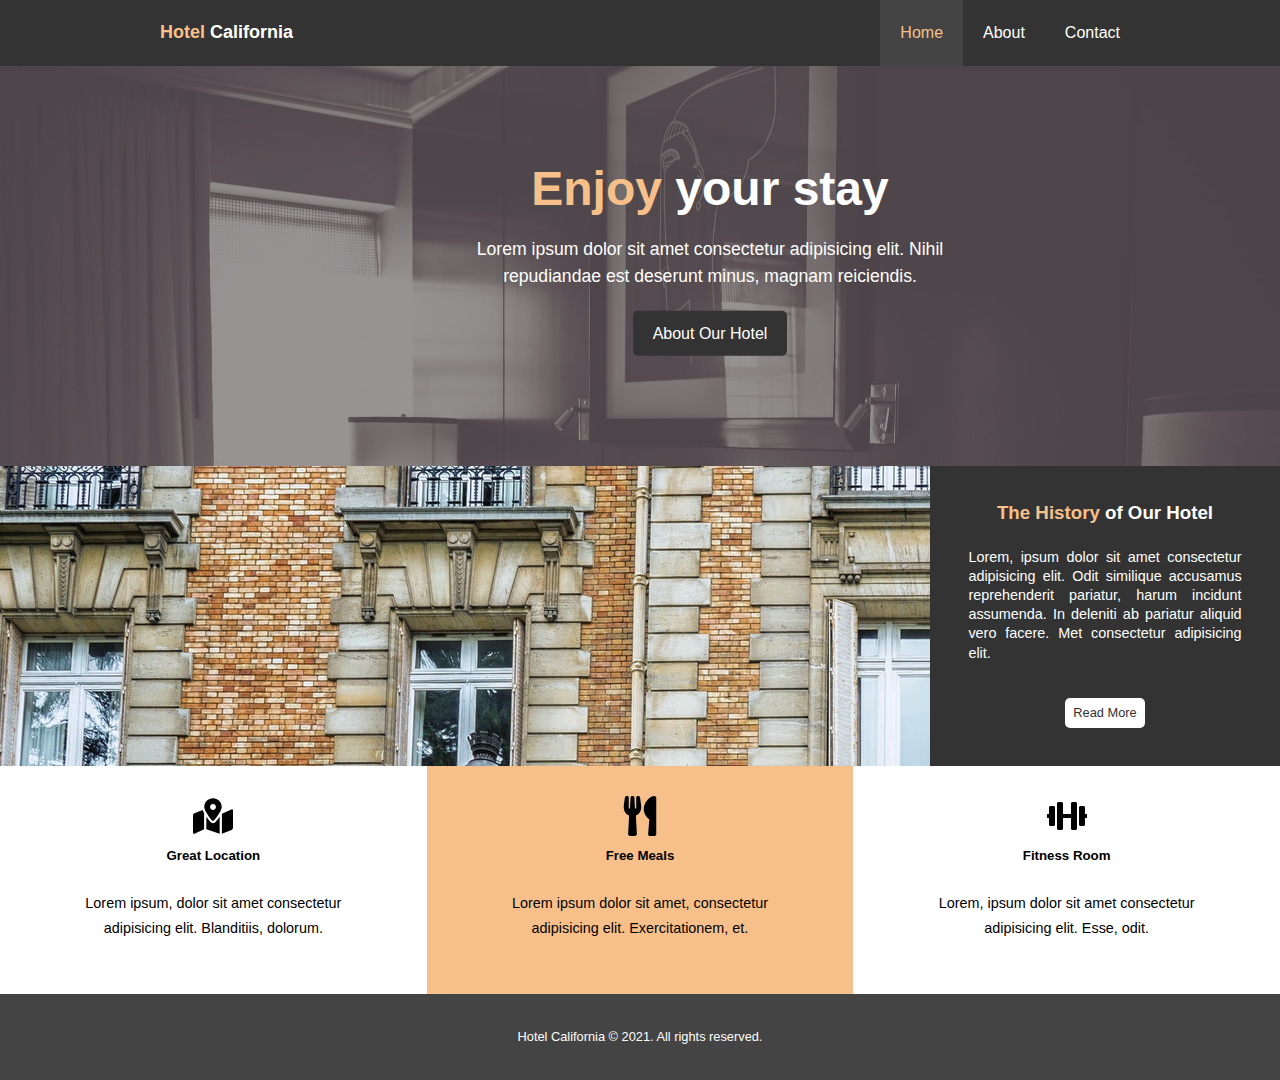
<file: index.html>
<!DOCTYPE html>
<html lang="en">
  <head>
    <meta charset="UTF-8" />
    <meta name="viewport" content="width=device-width, initial-scale=1.0" />
    <link rel="stylesheet" href="./css/style.css" />
    <meta name="discription" content="The best hotel in Bengaluru." />
    <meta
      name="keywords"
      content="hotel, Bengaluru, 5 star, accomodation, food"
    />
    <title>Hotel California | Bengaluru hotel</title>
  </head>
  <body>
    <header>
      <nav id="nav-header">
        <div class="container">
          <h1>
            <a href="index.html"><span>Hotel</span> California</a>
          </h1>
          <ul>
            <li><a class="current" href="index.html">Home</a></li>
            <li><a href="about.html">About</a></li>
            <li><a href="contact.html">Contact</a></li>
          </ul>
        </div>
      </nav>

      <div id="showcase">
        <div class="container">
          <div class="showcase-content">
            <h1><span>Enjoy</span> your stay</h1>
            <p>
              Lorem ipsum dolor sit amet consectetur adipisicing elit. Nihil
              repudiandae est deserunt minus, magnam reiciendis.
            </p>
            <a href="./about.html">About Our Hotel</a>
          </div>
        </div>
      </div>
    </header>

    <section id="home-info">
      <div class="info">
        <h3><span>The History</span> of Our Hotel</h3>
        <p>
          Lorem, ipsum dolor sit amet consectetur adipisicing elit. Odit
          similique accusamus reprehenderit pariatur, harum incidunt assumenda.
          In deleniti ab pariatur aliquid vero facere. Met consectetur
          adipisicing elit.
        </p>
        <a href="./about.html">Read More</a>
      </div>
    </section>

    <section id="features-container">
      <div class="feature feature1">
        <div class="feature-header">
          <img src="./icons/map-marked-alt-solid.svg" />
          <h5>Great Location</h5>
          <p>
            Lorem ipsum, dolor sit amet consectetur adipisicing elit.
            Blanditiis, dolorum.
          </p>
        </div>
      </div>
      <div class="feature feature2">
        <div class="feature-header">
          <img src="./icons/utensils-solid.svg" />
          <h5>Free Meals</h5>
          <p>
            Lorem ipsum dolor sit amet, consectetur adipisicing elit.
            Exercitationem, et.
          </p>
        </div>
      </div>
      <div class="feature feature3">
        <div class="feature-header">
          <img src="./icons/dumbbell-solid.svg" />
          <h5>Fitness Room</h5>
          <p>
            Lorem, ipsum dolor sit amet consectetur adipisicing elit. Esse,
            odit.
          </p>
        </div>
      </div>
    </section>

    <div class="clr"></div>

    <footer>
      <p>Hotel California &copy; 2021. All rights reserved.</p>
    </footer>
  </body>
</html>
</file>
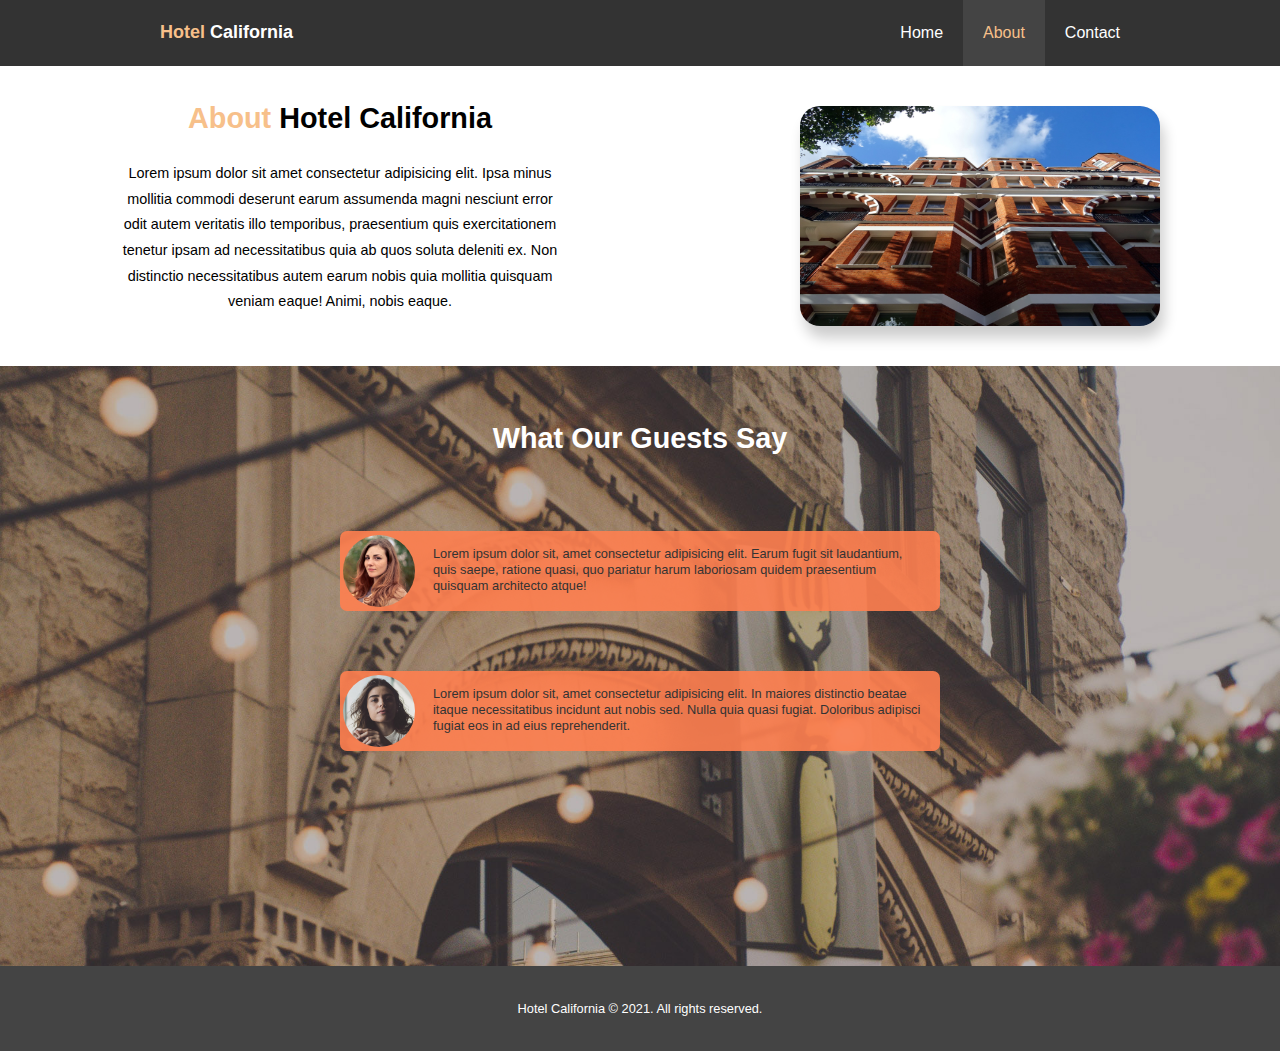
<file: about.html>
<!DOCTYPE html>
<html lang="en">
  <head>
    <meta charset="UTF-8" />
    <meta name="viewport" content="width=device-width, initial-scale=1.0" />
    <link rel="stylesheet" href="./css/style.css" />
    <meta name="discription" content="The best hotel in Bengaluru." />
    <meta
      name="keywords"
      content="hotel, Bengaluru, 5 star, accomodation, food"
    />
    <title>Hotel California | About</title>
  </head>
  <body>
    <header>
      <nav id="nav-header">
        <div class="container">
          <h1>
            <a href="index.html"><span>Hotel</span> California</a>
          </h1>
          <ul>
            <li><a href="index.html">Home</a></li>
            <li><a class="current" href="about.html">About</a></li>
            <li><a href="contact.html">Contact</a></li>
          </ul>
        </div>
      </nav>
    </header>

    <section class="about-info">
      <img src="./img/photo-2.jpg" alt="" />
      <div class="about-text">
        <h2><span>About</span> Hotel California</h2>
        <p>
          Lorem ipsum dolor sit amet consectetur adipisicing elit. Ipsa minus
          mollitia commodi deserunt earum assumenda magni nesciunt error odit
          autem veritatis illo temporibus, praesentium quis exercitationem
          tenetur ipsam ad necessitatibus quia ab quos soluta deleniti ex. Non
          distinctio necessitatibus autem earum nobis quia mollitia quisquam
          veniam eaque! Animi, nobis eaque.
        </p>
      </div>
    </section>
    <section class="about-guests"></section>

    <div id="clr"></div>

    <section id="testimonials">
      <div class="container">
        <h2>What Our Guests Say</h2>
        <div class="testimonial-block">
          <img src="./img/person-1.jpg" alt="" />
          <p>
            Lorem ipsum dolor sit, amet consectetur adipisicing elit. Earum
            fugit sit laudantium, quis saepe, ratione quasi, quo pariatur harum
            laboriosam quidem praesentium quisquam architecto atque!
          </p>
        </div>
        <div class="testimonial-block">
          <img src="./img/person-2.jpg" alt="" />
          <p>
            Lorem ipsum dolor sit, amet consectetur adipisicing elit. In maiores
            distinctio beatae itaque necessitatibus incidunt aut nobis sed.
            Nulla quia quasi fugiat. Doloribus adipisci fugiat eos in ad eius
            reprehenderit.
          </p>
        </div>
      </div>
    </section>

    <footer>
      <p>Hotel California &copy; 2021. All rights reserved.</p>
    </footer>
  </body>
</html>
</file>
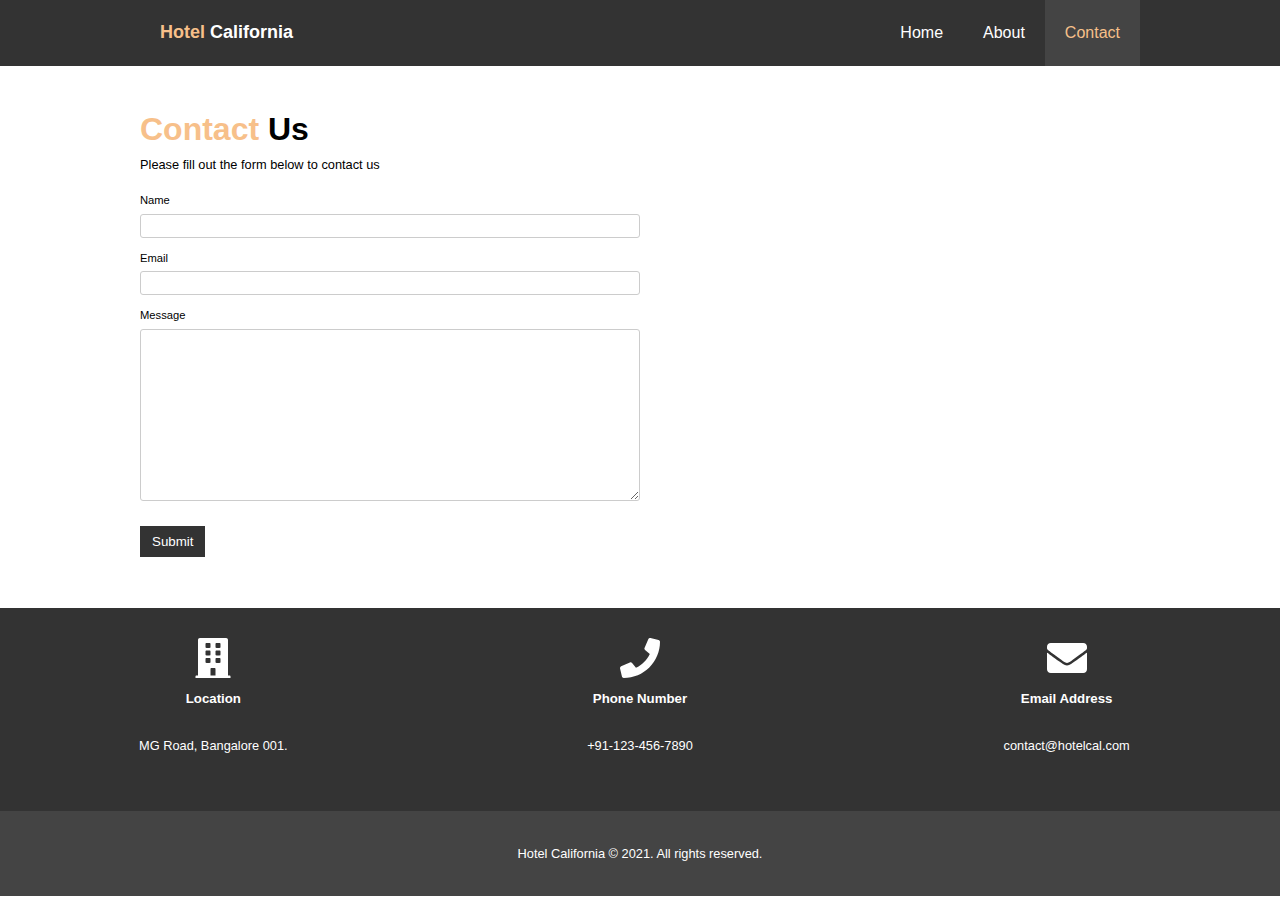
<file: contact.html>
<!DOCTYPE html>
<html lang="en">
  <head>
    <meta charset="UTF-8" />
    <meta name="viewport" content="width=device-width, initial-scale=1.0" />
    <link rel="stylesheet" href="./css/style.css" />
    <meta name="discription" content="The best hotel in Bengaluru." />
    <meta
      name="keywords"
      content="hotel, Bengaluru, 5 star, accomodation, food"
    />
    <title>Hotel California | Contact</title>
  </head>
  <body>
    <header>
      <nav id="nav-header">
        <div class="container">
          <h1>
            <a href="index.html"><span>Hotel</span> California</a>
          </h1>
          <ul>
            <li><a href="index.html">Home</a></li>
            <li><a href="about.html">About</a></li>
            <li><a class="current" href="contact.html">Contact</a></li>
          </ul>
        </div>
      </nav>
    </header>

    <section id="contact-form">
      <div class="container">
        <h2><span>Contact</span> Us</h2>
        <p>Please fill out the form below to contact us</p>
        <form action="/">
          <div class="form-block">
            <label for="name">Name</label>
            <input type="text" id="name" name="name" />
          </div>
          <div class="form-block">
            <label for="email">Email</label>
            <input type="email" id="email" name="email" />
          </div>
          <div class="form-block">
            <label for="message">Message</label>
            <textarea
              name="message"
              id="message"
              cols="30"
              rows="10"
            ></textarea>
          </div>
          <button type="Submit">Submit</button>
        </form>
      </div>
    </section>

    <section id="contact-icons">
      <div class="icon">
        <div class="icon-header">
          <img src="./icons/building-solid.svg" />
          <h5>Location</h5>
          <p>MG Road, Bangalore 001.</p>
        </div>
      </div>
      <div class="icon">
        <div class="icon-header">
          <img src="./icons/phone-solid.svg" />
          <h5>Phone Number</h5>
          <p>+91-123-456-7890</p>
        </div>
      </div>
      <div class="icon">
        <div class="icon-header">
          <img src="./icons/envelope-solid.svg" />
          <h5>Email Address</h5>
          <p>contact@hotelcal.com</p>
        </div>
      </div>
    </section>

    <div class="clr"></div>

    <footer>
      <p>Hotel California &copy; 2021. All rights reserved.</p>
    </footer>
  </body>
</html>
</file>
<file: css/style.css>
/* Reset */
* {
  padding: 0;
  margin: 0;
  box-sizing: border-box;
}

/* Main components */

body {
  /* background: teal; */
  font-family: 'Segoe UI', Tahoma, Geneva, Verdana, sans-serif;
  line-height: 1.6rem;
}

a {
  text-decoration: none;
}

h1,
h2,
h3 {
  padding-bottom: 20px;
}

/* Utilities */
.container {
  max-width: 1000px;
  margin: auto;
}

.clr {
  clear: both;
}

/* Other components */

#nav-header {
  background: #333;
  overflow: auto;
}

/* Nav */

#nav-header h1 {
  font-size: large;
  font-weight: bold;
  float: left;
  padding: 20px;
}

#nav-header h1 a {
  color: white;
}

#nav-header h1 a span {
  color: #f7c08a;
}

#nav-header ul {
  float: right;
}

#nav-header ul li {
  float: left;
  list-style: none;
}

#nav-header li a {
  color: white;
  padding: 20px;
  display: block;
}

#nav-header li a:hover,
#nav-header li a.current {
  background: #444;
  color: #f7c08a;
}

/* Showcase */

#showcase {
  background-image: url('../img/showcase.jpg');
  background-repeat: no-repeat;
  background-size: cover;
  height: 400px;
  text-align: center;
  position: relative;
}

.showcase-content {
  color: white;
  padding: 0 25%;
  position: absolute;
  top: 50%;
  transform: translateY(-50%);
}

.showcase-content h1 {
  font-size: 3rem;
  margin-bottom: 3%;
  /* line-height: 1.2rem; */
}

.showcase-content h1 span {
  color: #f7c08a;
}

.showcase-content p {
  margin-bottom: 4%;
  font-size: 1.1rem;
  line-height: 1.7rem;
}

.showcase-content a {
  display: inline-block;
  background: #333;
  border-radius: 5px;
  color: white;
  padding: 10px 20px;
  font-size: 1rem;
}

.showcase-content a:hover {
  background: rgb(14, 13, 13);
}

/* HOME INFO */

#home-info {
  background-image: url('../img/photo-1.jpg');
  height: 300px;
  color: white;
  text-align: center;
}

#home-info .info {
  background-color: #333;
  display: block;
  float: right;
  width: 350px;
  height: 300px;

  padding: 1% 3%;
}

#home-info .info h3 {
  text-align: center;
  padding: 8% 0;
}

#home-info .info h3 span {
  color: #f7c08a;
}

#home-info .info p {
  text-align: justify;
  font-size: 0.9rem;
  line-height: 1.2rem;
  margin-bottom: 13%;
}

#home-info .info a {
  background: white;
  color: #333;
  font-size: 0.8rem;
  padding: 2px 6px;
  display: block;
  width: 80px;
  margin: auto;
  border-radius: 5px;
}

#home-info .info a:hover {
  background: #000;
  color: #fff;
}

/* FEATURES SECTION */

.feature {
  width: 33.3333%;
  float: left;
}

.feature-header {
  text-align: center;
  margin: 30px;
}

.feature-header img {
  height: 40px;
  width: 40px;
}

.feature-header p {
  font-size: 0.9rem;
  padding: 6% 10%;
}

.feature1 {
  background: #fff;
}

.feature2 {
  background: #f7c08a;
}

.feature3 {
  background: #fff;
}

/* FOOTER */

footer {
  text-align: center;
  background: #444;
  font-size: 0.8rem;
  color: white;
  padding: 30px;
}

/* $$$$$$$$$$$$$$$$$$$$$$$$$$$$$$$$$$$$$$$$$$$$$$$$$$$$$$$$$$$$$$$$$$$$$$$$$$$ */
/* ABOUT PAGE */
/* $$$$$$$$$$$$$$$$$$$$$$$$$$$$$$$$$$$$$$$$$$$$$$$$$$$$$$$$$$$$$$$$$$$$$$$$$$$ */
.about-info {
  height: 300px;
  text-align: center;
}

.about-text {
  width: 600px;
  padding: 40px 6%;
  margin-left: 40px;
}

.about-text h2 {
  font-size: 1.8rem;
  font-weight: bold;
  margin-bottom: 10px;
}

.about-text h2 span {
  color: #f7c08a;
}

.about-text p {
  font-size: 0.9rem;
}

.about-info img {
  width: 360px;
  height: 220px;
  float: right;
  box-shadow: 4px 12px 14px rgba(0, 0, 0, 0.2);
  border-radius: 20px;
  margin: 40px 120px;
}

/* TESTIMONIALS SECTION */

#testimonials {
  background-image: url('../img/test-bg.jpg');
  background-size: cover;
  height: 600px;
  position: relative;
}

#testimonials h2 {
  padding-top: 6%;
  color: white;
  font-size: 1.8rem;
  text-align: center;
  margin-bottom: 60px;
}

.testimonial-block {
  height: 80px;
  width: 600px;
  background: rgba(255, 127, 80, 0.9);
  margin: 0 auto;
  margin-bottom: 60px;
  border-radius: 7px;
}

.testimonial-block img {
  height: 90%;
  border-radius: 50%;
  float: left;
  margin: 4px 3px;
  margin-right: 3%;
}

.testimonial-block p {
  font-size: 0.8rem;
  line-height: 1rem;
  color: #333;
  padding: 15px;
}

/* $$$$$$$$$$$$$$$$$$$$$$$$$$$$$$$$$$$$$$$$$$$$$$$$$$$$$$$$$$$$$$$$$$$$$$$$$$$ */
/* CONTACT PAGE */
/* $$$$$$$$$$$$$$$$$$$$$$$$$$$$$$$$$$$$$$$$$$$$$$$$$$$$$$$$$$$$$$$$$$$$$$$$$$$ */

/* CONTACT FORM */
#contact-form {
  margin: 4%;
}

#contact-form h2 {
  margin-bottom: -10px;
  font-size: 2rem;
}

#contact-form h2 span {
  color: #f7c08a;
}

#contact-form p {
  margin-bottom: 10px;
  font-size: 0.8rem;
}

.form-block {
  margin: 8px 0;
}

.form-block label {
  display: block;
  font-size: 0.7rem;
}

.form-block input {
  display: block;
  width: 50%;
  height: 24px;
  border: 1px solid #ccc;
  border-radius: 3px;
  padding: 1%;
}

#contact-form textarea {
  display: block;
  width: 50%;
  border: 1px solid #ccc;
  border-radius: 3px;
  padding: 1%;
}

#contact-form button {
  margin-top: 25px;
  display: block;
  padding: 8px 12px;
  background: #333;
  color: white;
  border: none;
}

#contact-form button:hover {
  background: #f7c08a;
  color: #333;
  cursor: pointer;
}

#contact-form input:focus,
#contact-form textarea:focus {
  outline: none;
  border-color: #f7c08a;
}

/* CONTACT ICONS */
.icon {
  width: 33.3333%;
  float: left;
  background: #333;
  color: white;
}

.icon-header {
  text-align: center;
  margin: 30px;
}

.icon-header img {
  height: 40px;
  width: 40px;
}

.icon-header p {
  font-size: 0.8rem;
  font-weight: 400;
  padding: 6% 10%;
}
</file>
